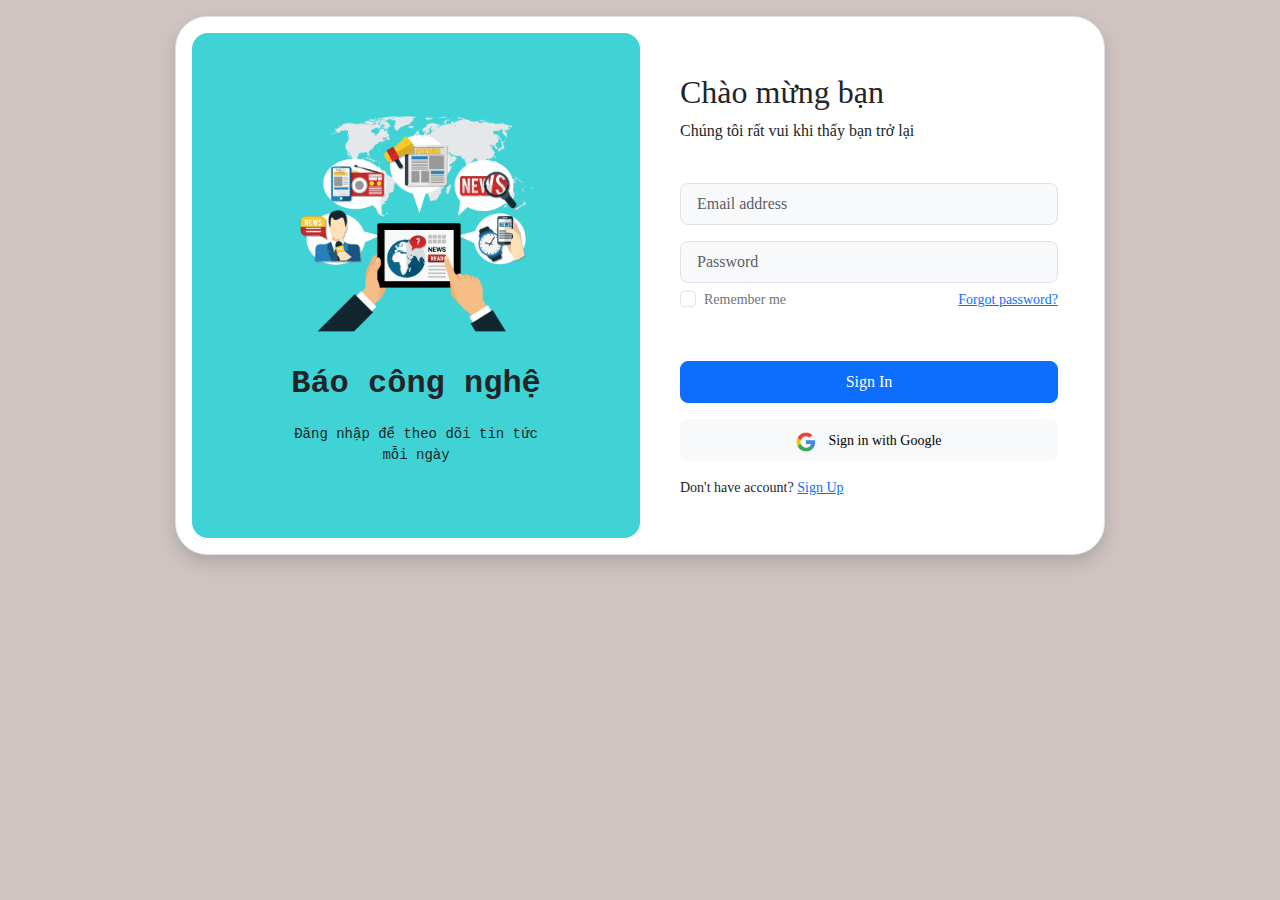
<file: login.html>
<!DOCTYPE html>
<html lang="en">
<head>
    <meta charset="UTF-8">
    <meta http-equiv="X-UA-Compatible" content="IE=edge">
    <meta name="viewport" content="width=device-width, initial-scale=1.0">
    <title>Sign In</title>
    <link rel="stylesheet" href="bootstrap-5.3.2-dist/bootstrap-5.3.2-dist/css/bootstrap.min.css">
    <link rel="stylesheet" href="css/login.css">
</head>
<body>
    <div class="container d-flex justify-content-center align-items-center mt-3 mb-3">
        <div class="row border rounded-5 p-3 bg-white shadow box-area">
            <div class="col-md-6 rounded-4 d-flex justify-content-center align-items-center flex-column left-box" style="background: rgb(63, 211, 214);">
                <div class="feature-image mb-3">
                    <img src="image/2.png" class="img-fluid" style="width: 250px;">
                </div>
                <p class="fs-2" style="font-family: 'Courier New', Courier, monospace; font-weight: 600;">Báo công nghệ</p>
                <small class="text-wrap text-center" style="width: 17rem; font-family: 'Courier New', Courier, monospace;">Đăng nhập để theo dõi tin tức mỗi ngày</small>
            </div>
            <div class="col-md-6 right-box">
                <div class="row align-items-center">
                    <div class="header-text mb-4">
                        <h2>Chào mừng bạn</h2>
                        <p>Chúng tôi rất vui khi thấy bạn trở lại</p>
                    </div>
                    <div class="input-group mb-3">
                        <input type="text" class="form-control form-control-lg bg-light fs-6" placeholder="Email address">
                    </div>
                    <div class="input-group mb-1">
                        <input type="password" class="form-control form-control-lg bg-light fs-6" placeholder="Password">
                    </div>
                    <div class="input-group mb-5 justify-content-between">
                        <div class="form-check">
                            <input type="checkbox" class="form-check-input" id="formCheck">
                            <label for="formCheck" class="form-check-label text-secondary"><small>Remember me</small></label>
                        </div>
                        <div class="forgot">
                            <small><a href="#">Forgot password?</a></small>
                        </div>
                    </div>
                    <div class="input-group mb-3">
                        <button class="btn btn-lg btn-primary w-100 fs-6">Sign In</button>
                    </div>
                    <div class="input-group mb-3">
                        <button class="btn btn-lg btn-light w-100 fs-6">
                            <img src="image/google.png" style="width: 20px;" class="me-2">
                            <small>Sign in with Google</small>
                        </button>
                    </div>
                    <div class="row">
                        <small>Don't have account? <a href="#!/signup">Sign Up</a></small>
                    </div>
                    
                </div>
            </div>
        </div>
    </div>
</body>
</html>
</file>
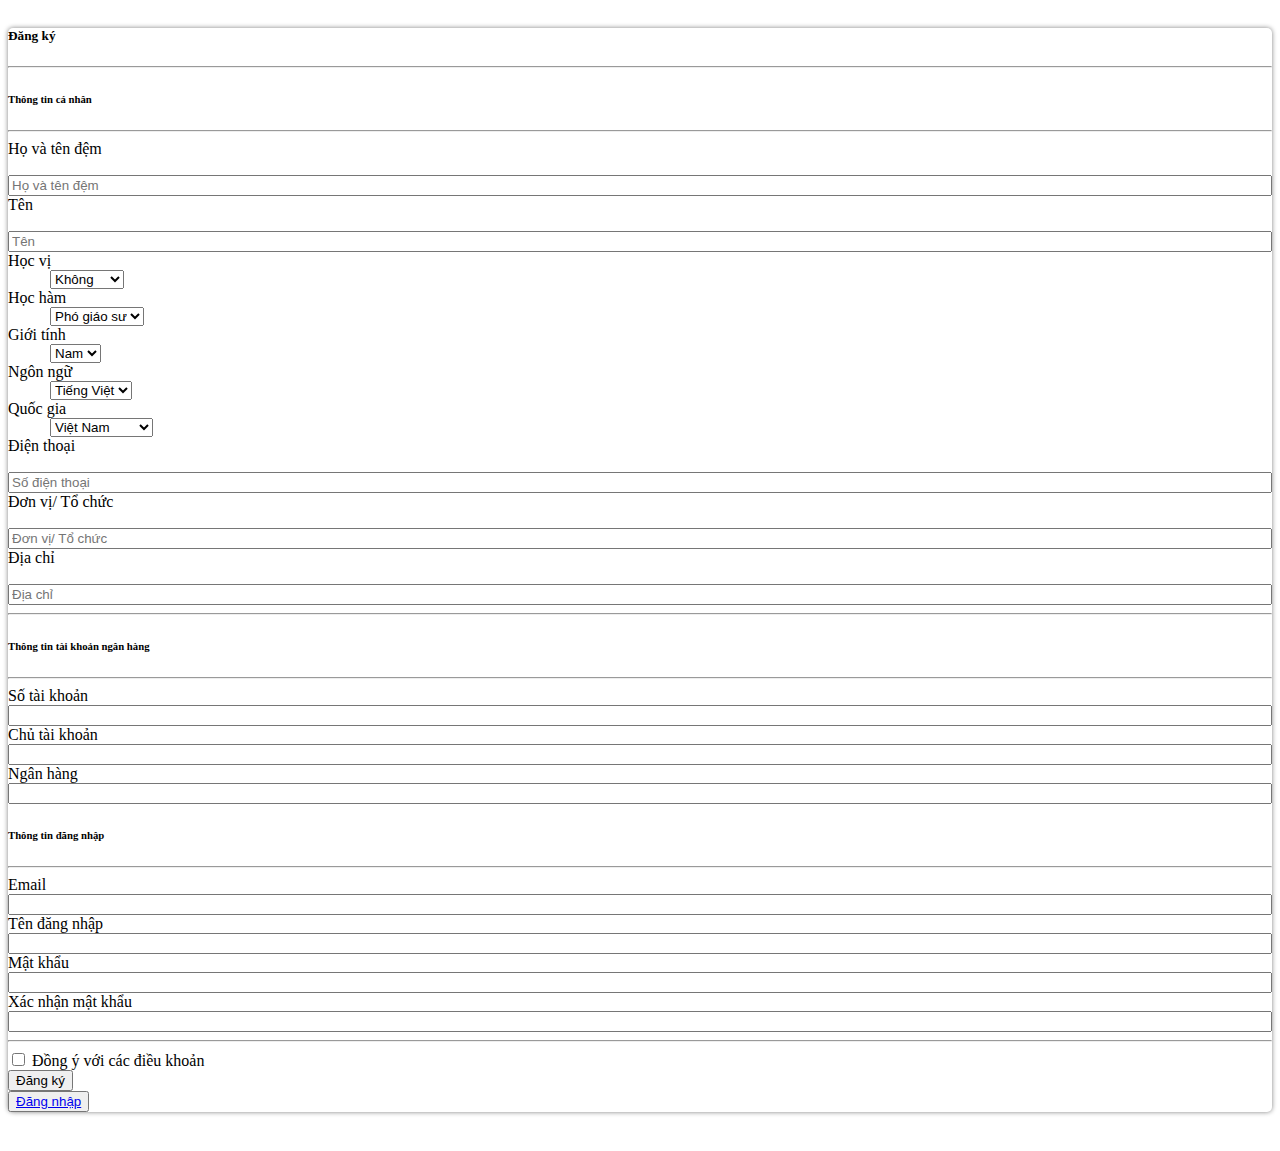
<file: SignUp.html>
<style>
      body {
        padding-top: 20px;
        padding-bottom: 15px;
      }
      .form-control {
        width: 100%;
      }
      .form-login {
        border-radius: 5px;
        background-color: white;
        box-shadow: 0 0 5px gray;
      }
    </style>
  </head>
  <body>
    <section class="container-fluid">
      <form action="">
        <div class="container w-75 form-login">
          <h5 class="text-success fw-bold pt-4">
            <i class="bi bi-people-fill"></i> Đăng ký
          </h5>
          <hr />
          <div class="row">
            <div class="col-md-6">
              <h6 class="fw-bold">Thông tin cá nhân</h6>
              <hr />
              <div class="row">
                <div class="mb-3 col-md-6 position-relative">
                  <label for="firstName" class="form-label"
                    >Họ và tên đệm</label
                  >
                  <div class="input-group">
                    <input type="text" style="width: 36px; border: none" />
                    <input
                      type="text"
                      name="firstName"
                      class="form-control"
                      placeholder="Họ và tên đệm"
                    />
                    <span class="input-group-text icon-close position-absolute">
                      <i class="bi bi-person-fill"></i>
                    </span>
                  </div>
                </div>

                <div class="mb-3 col-md-6 position-relative">
                  <label for="lastName" class="form-label">Tên</label>
                  <div class="input-group">
                    <input type="text" style="width: 36px; border: none" />
                    <input
                      type="text"
                      name="lastName"
                      class="form-control"
                      placeholder="Tên"
                    />
                    <span class="input-group-text icon-close position-absolute">
                      <i class="bi bi-person-fill"></i>
                    </span>
                  </div>
                </div>
              </div>
              <div class="row">
                <div class="mb-3 col-md-6 position-relative">
                  <label for="degree" class="form-label">Học vị</label>
                  <div class="input-group">
                    <input type="text" style="width: 38px; border: none" />
                    <select name="degree" class="form-select">
                      <option value="Khong">Không</option>
                      <option value="CuNhan">Cử nhân</option>
                      <option value="ThacSi">Thạc sĩ</option>
                      <option value="TienSi">Tiến sĩ</option>
                      <option value="TSKH">TSKH</option>
                    </select>

                    <span class="input-group-text icon-close position-absolute">
                      <i class="bi bi-journal-bookmark-fill"></i>
                    </span>
                  </div>
                </div>

                <div class="mb-3 col-md-6">
                  <label for="rank" class="form-label">Học hàm</label>
                  <div class="input-group">
                    <input type="text" style="width: 38px; border: none" />
                    <select name="rank" class="form-select">
                      <option value="PhoGiaoSu">Phó giáo sư</option>
                      <option value="GiaoSu">Giáo sư</option>
                    </select>
                    <span class="input-group-text icon-close position-absolute">
                      <i class="bi bi-mortarboard-fill"></i>
                    </span>
                  </div>
                </div>
              </div>
              <div class="row">
                <div class="mb-3 col-md-6">
                  <label for="gender" class="form-label">Giới tính</label>
                 <div class="input-group">
                  <input style="width: 38px; border: none" />
                  <select name="gender" class="form-select">
                    <option value="Nam">Nam</option>
                    <option value="Nữ">Nữ</option>
                </select>
                <span class="input-group-text icon-close position-absolute">
                  <i class="bi bi-person-fill"></i>
                </span>
                 </div>
              </div>
              
              <div class="mb-3 col-md-6">
                <label for="language" class="form-label">Ngôn ngữ</label>
                <div class="input-group">
                  <input style="width: 38px; border: none" />
                  <select name="language" class="form-select">
                    <option value="Vietnamese">Tiếng Việt</option>
                    <option value="English">English</option>
                    <option value="French">Français</option>
                    <!-- Thêm các tùy chọn ngôn ngữ khác nếu cần -->
                </select>
                <span class="input-group-text icon-close position-absolute">
                  <i class="bi bi-translate"></i>
                </span>
                </div>
            </div>
            
              </div>
              <div class="row">
                <div class="mb-3 col-md-6">
                  <label for="country" class="form-label">Quốc gia</label>
                  <div class="input-group">
                    <input style="width: 38px; border: none" />
                    <select name="country" class="form-select">
                      <option value="Vietnam">Việt Nam</option>
                      <option value="UnitedStates">United States</option>
                      <option value="France">France</option>
                      <!-- Thêm các tùy chọn quốc gia khác nếu cần -->
                      
                  </select>
                  <span class="input-group-text icon-close position-absolute">
                    <i class="bi bi-globe-americas"></i>
                  </span>
                  </div>
              </div>
              
                <div class="mb-3 col-md-6 position-relative">
                  <label for="phone" class="form-label">Điện thoại</label>
                  <div class="input-group">
                    <input style="width: 38px; border: none" />
                    <input type="text" name="phone" class="form-control" placeholder="Số điện thoại"/>
                    <span class="input-group-text icon-close position-absolute">
                      <i class="bi bi-telephone-fill"></i>
                    </span>
                  </div>
                </div>
                <div class="mb-3">
                  <label for="email" class="form-label">Đơn vị/ Tổ chức</label>
               <div class="input-group">
                <input style="width: 38px; border: none" />
                <input type="text" name="donvi" class="form-control" placeholder="Đơn vị/ Tổ chức"/>
                <span class="input-group-text icon-close position-absolute">
                  <i class="bi bi-building-fill"></i>
                </span>
               </div>
                </div>
                <div class="mb-3">
                  <label for="" class="form-label">Địa chỉ</label>
                  <div class="input-group">
                    <input style="width: 38px; border: none" />
                    <input type="text" name="address" class="form-control" placeholder="Địa chỉ"/>
                    <span class="input-group-text icon-close position-absolute">
                      <i class="bi bi-house-fill"></i>
                    </span>
                  </div>
                </div>
              </div>
              <hr />
              <h6 class="fw-bold mb-3">Thông tin tài khoản ngân hàng</h6>
              <hr />
              <div class="row">
                <div class="mb-3 col-md-4">
                  <label for="accountNumber" class="form-label"
                    >Số tài khoản</label
                  >
                  <input
                    type="text"
                    name="accountNumber"
                    class="form-control"
                  />
                </div>
                <div class="mb-3 col-md-4">
                  <label for="accountHolder" class="form-label"
                    >Chủ tài khoản</label
                  >
                  <input
                    type="text"
                    name="accountHolder"
                    class="form-control"
                  />
                </div>
                <div class="mb-3 col-md-4">
                  <label for="bank" class="form-label">Ngân hàng</label>
                  <input type="text" name="bank" class="form-control" />
                </div>
              </div>
            </div>
            <div class="col-md-6">
              <h6 class="fw-bold">Thông tin đăng nhập</h6>
              <hr />
              <div class="mb-3">
                <label for="email" class="form-label">Email</label>
                <input type="text" name="email" class="form-control" />
              </div>
              <div class="mb-3">
                <label for="email" class="form-label">Tên đăng nhập</label>
                <input type="text" name="username" class="form-control" />
              </div>
              <div class="mb-3">
                <label for="email" class="form-label">Mật khẩu</label>
                <input type="password" name="password" class="form-control" />
              </div>
              <div class="mb-3">
                <label for="email" class="form-label">Xác nhận mật khẩu</label>
                <input
                  type="password"
                  name="confirmpassword"
                  class="form-control"
                />
              </div>
            </div>
          </div>
          <hr>
          <div class="form-check">
            <input type="checkbox" name="" id="" class="form-check-input">
            <label for="" class="form-check-label">Đồng ý với các điều khoản</label>
          </div>
         <div class="btn-signup text-center">
          <button type="submit" class="btn btn-danger mt-2 mb-3 border-danger w-50"> <span class="text-info">Đăng ký <i class="bi bi-box-arrow-right text-info"></i></span></button>
         </div>
         <div class="btn-signin text-center">
          <button type="submit" class="btn btn-danger mt-2 mb-3 border-danger w-100"><span class="text-warning"><i class="bi bi-box-arrow-left text-warning"></i> <a href="#!/login" class="text-decoration-none text-warning">Đăng nhập</a></button></span>
         </div>
        </div>
      </form>
    </section>

    <script src="https://cdnjs.cloudflare.com/ajax/libs/bootstrap/5.3.0/js/bootstrap.bundle.min.js"></script>
  </body>
</file>
<file: css/login.css>
body{
    font-family: 'Poppins', 'sans-serif';
    background-color: rgb(207, 196, 193);
}
.box-area{
    width: 930px;
}
.right-box{
    padding: 40px 30px 40px 40px;
}
::placeholder{
    font-size: 16px;
}
@media only screen and (max-width: 768px){
    .box-area{
        margin: 0 10px;
    }
    .left-box{
        height: 100px;
        overflow: hidden;
    }

}
</file>
